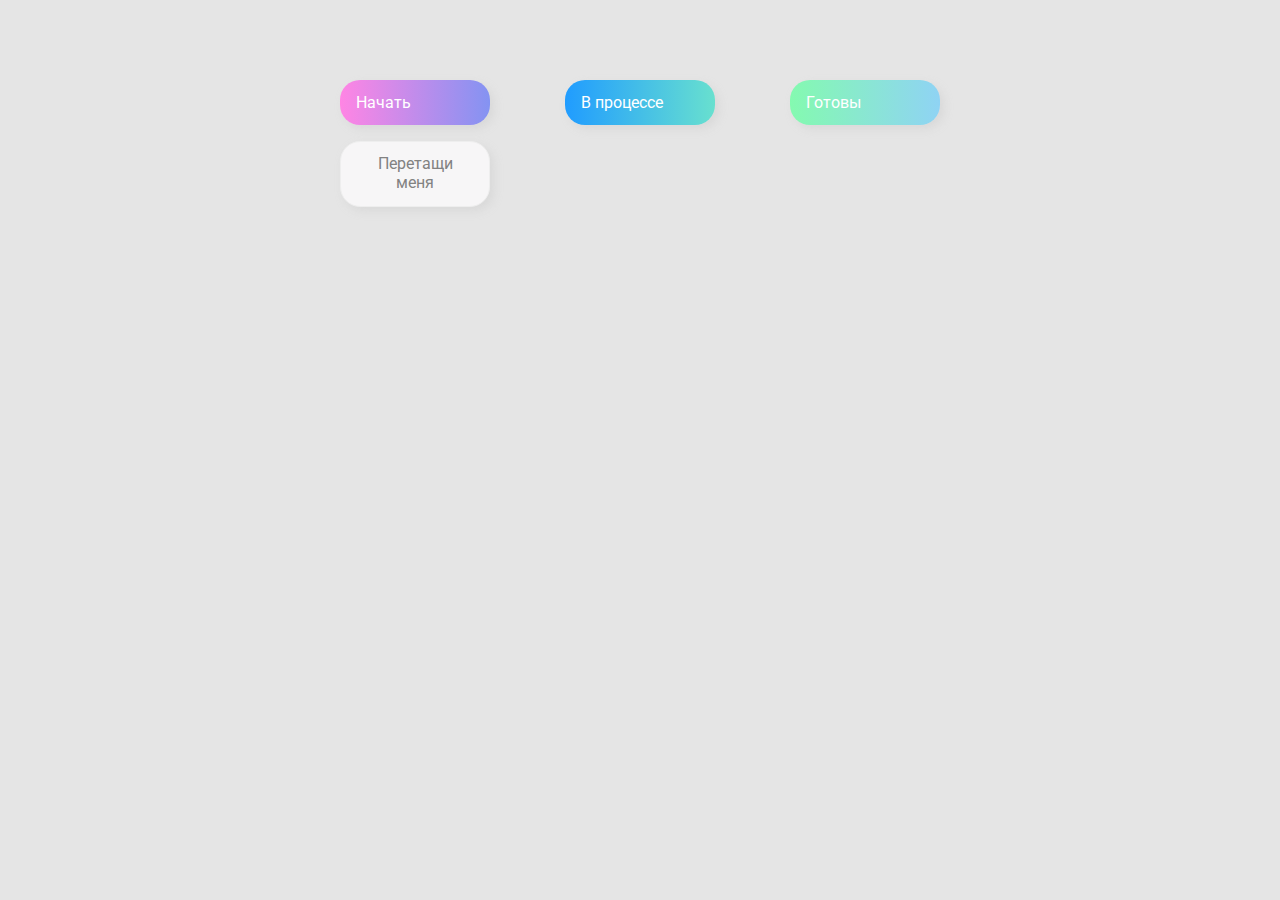
<file: 02dragNdrop/index.html>
<!DOCTYPE html>
<html lang="en">
  <head>
    <meta charset="UTF-8" />
    <meta name="viewport" content="width=device-width, initial-scale=1.0" />
    <link rel="stylesheet" href="styles.css" />
    <title>Drag & Drop | Проект 2</title>
  </head>
  <body>
    <div>
      <div class="row">
          <div class="col-header start">Начать</div>
          <div class="col-header progress">В процессе</div>
          <div class="col-header done">Готовы</div>
      </div>

      <div class="row">
        <div class="placeholder">
          <div class="item" draggable="true">Перетащи меня</div>
        </div>
        <div class="placeholder"></div>
        <div class="placeholder"></div>
      </div>
      
    </div>
    <script src="app.js"></script>
  </body>
</html>
</file>
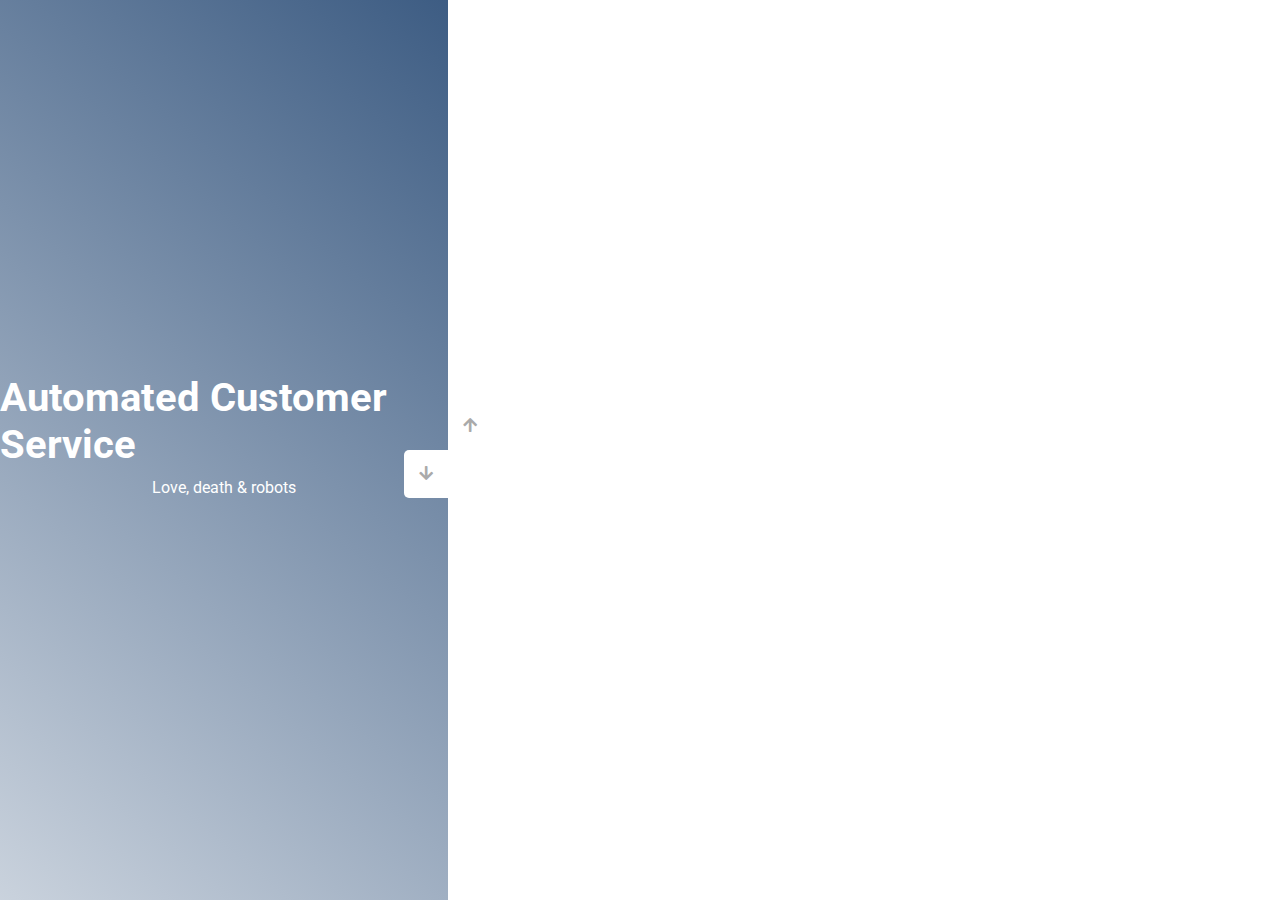
<file: 03slider/index.html>
<!DOCTYPE html>
<html lang="en">
  <head>
    <meta charset="UTF-8" />
    <meta name="viewport" content="width=device-width, initial-scale=1.0" />
    <link
      rel="stylesheet"
      href="https://cdnjs.cloudflare.com/ajax/libs/font-awesome/5.15.1/css/all.min.css"
    />
    <link rel="stylesheet" href="style.css" />
    <title>Слайдер | Проект 3</title>
  </head>
  <body>
    <div class="container">
      <div class="sidebar">
        <div style="background: linear-gradient(229.99deg, #dde7e7 -20%, rgb(0, 0, 0) 145%);">
          <h1>Snow in the desert</h1>
          <p>Love, death & robots</p>
        </div>
        <div style="background: #048524;">
          <h1>Life Hutch</h1>
          <p>Love, death & robots</p>
        </div>
        <div style="background: linear-gradient(70.87deg, #000000 -2%, #e9780e 128%);">
          <h1>Zima Blue</h1>
          <p>Love, death & robots</p>
        </div>
        <div style="background: linear-gradient(220.16deg, #32537c -8%, #ffffff 138%);">
          <h1>Automated Customer Service</h1>
          <p>Love, death & robots</p>
        </div>
      </div>
      <div class="main-slide">
        <div
          style="
            background-image: url('https://images.unsplash.com/photo-1543067361-9bf996edf6ff?ixid=MnwxMjA3fDB8MHxwaG90by1wYWdlfHx8fGVufDB8fHx8&ixlib=rb-1.2.1&auto=format&fit=crop&w=627&q=80');
          "
        ></div>
        <div
          style="
            background-image: url('https://images.unsplash.com/photo-1614375048710-a340504b53fc?ixid=MnwxMjA3fDB8MHxwaG90by1wYWdlfHx8fGVufDB8fHx8&ixlib=rb-1.2.1&auto=format&fit=crop&w=764&q=80');
          "
        ></div>
        <div
          style="
            background-image: url('https://images.unsplash.com/photo-1536147116438-62679a5e01f2?ixid=MnwxMjA3fDB8MHxwaG90by1wYWdlfHx8fGVufDB8fHx8&ixlib=rb-1.2.1&auto=format&fit=crop&w=687&q=80');
          "
        ></div>
        <div
          style="
            background-image: url('https://images.unsplash.com/photo-1504610926078-a1611febcad3?ixid=MnwxMjA3fDB8MHxwaG90by1wYWdlfHx8fGVufDB8fHx8&ixlib=rb-1.2.1&auto=format&fit=crop&w=880&q=80');
          "
        ></div>
      </div>
      <div class="controls">
        <button class="down-button">
          <i class="fas fa-arrow-down"></i>
        </button>
        <button class="up-button">
          <i class="fas fa-arrow-up"></i>
        </button>
      </div>
    </div>
    <script src="app.js"></script>
  </body>
</html>
</file>
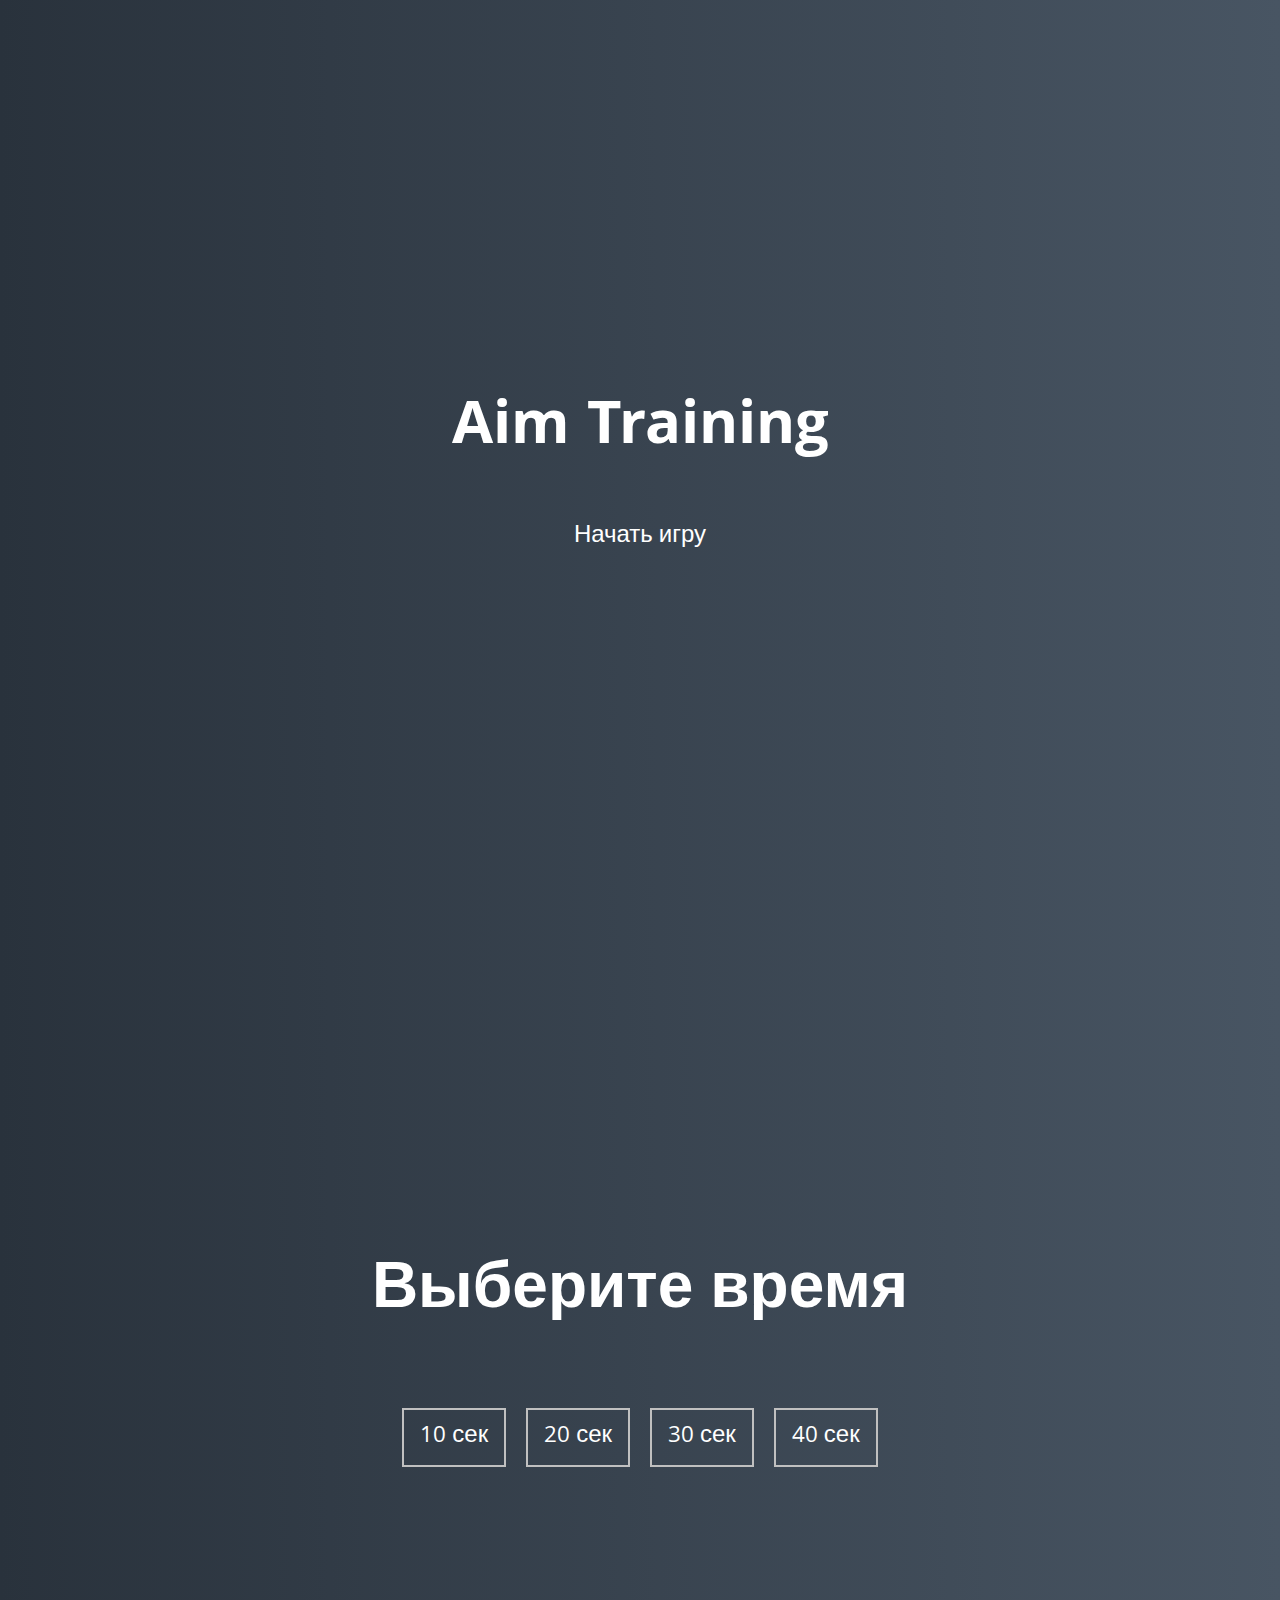
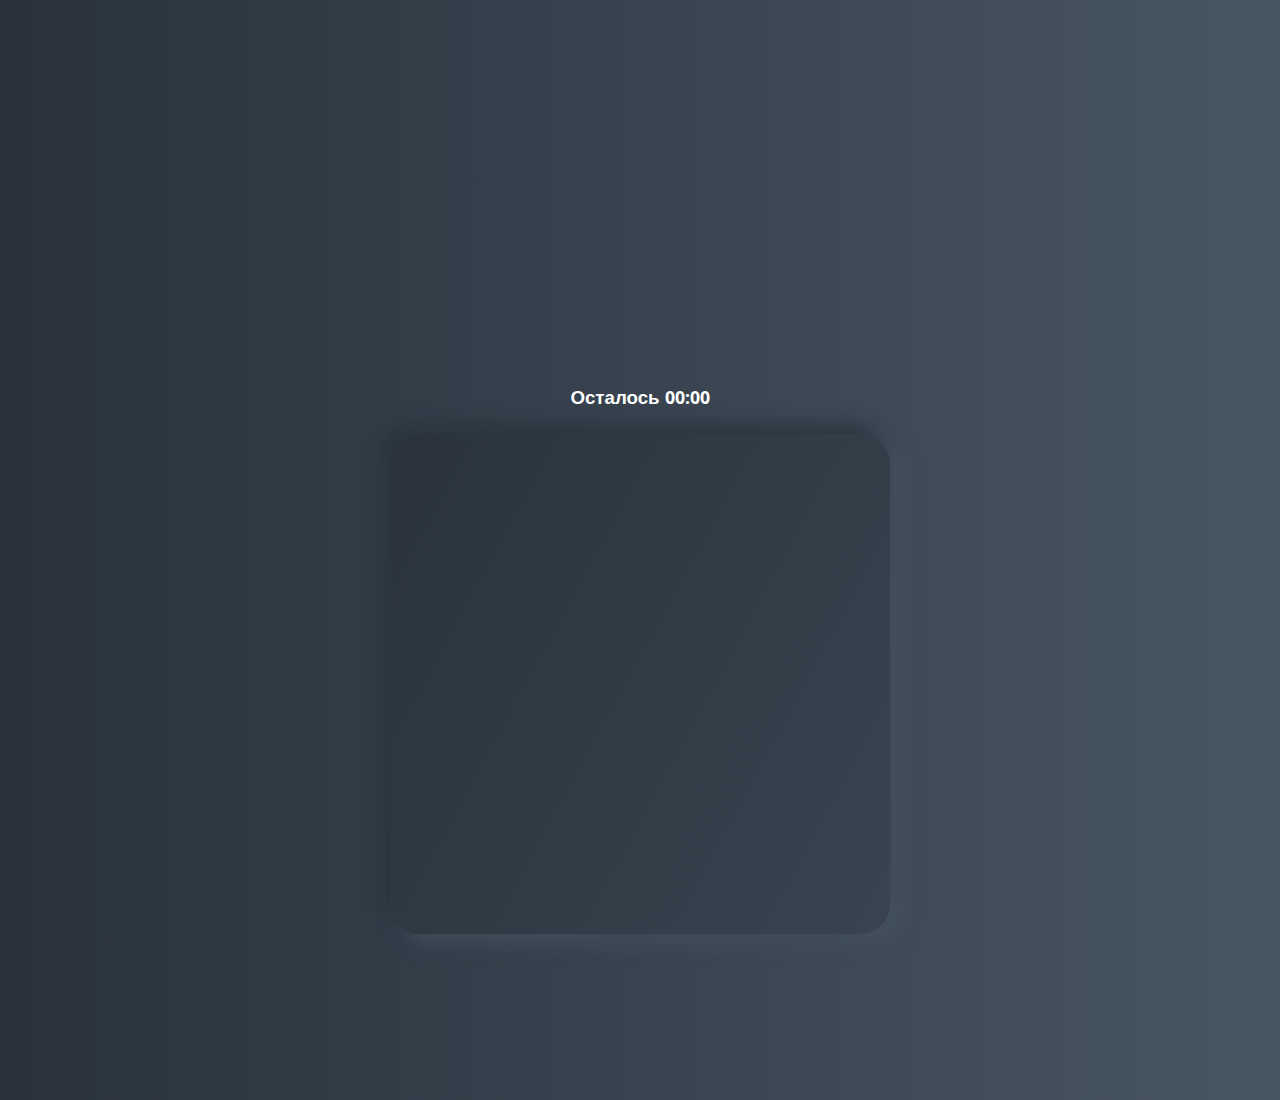
<file: 05AIM/index.html>
<!DOCTYPE html>
<html lang="en">
  <head>
    <meta charset="UTF-8" />
    <meta name="viewport" content="width=device-width, initial-scale=1.0" />
    <link rel="stylesheet" href="styles.css" />
    <title>Aim Training | Проект 5</title>
  </head>
  <body>
    <div class="screen">
      <h1>Aim Training</h1>
      <a href="#" class="start">Начать игру</a>
    </div>

    <div class="screen">
      <h1>Выберите время</h1>
      <ul class="time-list" id="time-list">
        <li>
          <button class="time-btn" data-time="10">
            10 сек
          </button>
        </li>
        <li>
          <button class="time-btn" data-time="20">
            20 сек
          </button>
        </li>
        <li>
          <button class="time-btn" data-time="30">
            30 сек
          </button>
        </li>
        <li>
          <button class="time-btn" data-time="40">
            40 сек
          </button>
        </li>
      </ul>
    </div>

    <div class="screen">
      <h3>Осталось <span id="time">00:00</span></h3>
      <div class="board" id="board"></div>
    </div>
    <script src="app.js"></script>
  </body>
</html>
</file>
<file: 02dragNdrop/styles.css>
@import url('https://fonts.googleapis.com/css?family=Roboto&display=swap');

* {
    box-sizing: border-box;
}

body {
    font-family: 'Roboto', sans-serif;
    background-color: #e5e5e5;
    display: flex;
    padding-top: 5rem;
    justify-content: center;
    overflow: hidden;
    margin: 0;
}

.row {
    display: flex;
    width: 600px;
    justify-content: space-between;
    margin-bottom: 1rem;
}

.col-header {
    width: 150px;
    box-shadow: 4px 4px 9px rgba(198, 198, 198, 0.36);
    border-radius: 20px;
    padding: 0.8rem 1rem;
    color: #fff;
}

.item {
    width: 150px;
    height: 66px;
    border: 1px solid #eee;
    box-shadow: 4px 4px 9px rgba(198, 198, 198, 0.36);
    border-radius: 20px;
    background: #f7f6f7;
    padding: 0.8rem 1rem;
    color: #828282;
    text-align: center;
    cursor: grab;
}

.item:active {
    cursor: grabbing;
}

.placeholder {
    width: 150px;
    height: 66px;
}

.start {
    background: linear-gradient(90deg, #ff85e4 0%, #229efd 179.25%);
}

.progress {
    background: linear-gradient(90deg, #209cff 0%, #68e0cf 100%);
}

.done {
    background: linear-gradient(90deg, #84fab0 0%, #8fd3f4 100%);
}
.hold {
    border: 5px solid rgb(95, 77, 77);
}
.hide {
    display: none;
}
.hovered {
    border-top: 2px solid #8ed7ed;
}
</file>
<file: 03slider/style.css>
@import url('https://fonts.googleapis.com/css?family=Roboto&display=swap');

* {
    box-sizing: border-box;
    margin: 0;
    padding: 0;
}

body {
    font-family: 'Roboto', sans-serif;
    height: 100vh;
}

.container {
    position: relative;
    overflow: hidden;
    width: 100vw;
    height: 100vh;
}

.sidebar {
    height: 100%;
    width: 35%;
    position: absolute;
    top: 0;
    left: 0;
    transition: transform 0.5s ease-in-out;
}

.sidebar > div {
    height: 100%;
    width: 100%;
    display: flex;
    flex-direction: column;
    align-items: center;
    justify-content: center;
    color: #fff;
}

.sidebar h1 {
    font-size: 40px;
    margin-bottom: 10px;
    margin-top: -30px;
}

.main-slide {
    height: 100%;
    position: absolute;
    top: 0;
    left: 35%;
    width: 65%;
    transition: transform 0.5s ease-in-out;
}

.main-slide > div {
    background-repeat: no-repeat;
    background-size: cover;
    background-position: center center;
    height: 100%;
    width: 100%;
}

button {
    background-color: #fff;
    border: none;
    color: #aaa;
    cursor: pointer;
    font-size: 16px;
    padding: 15px;
}

button:hover {
    color: #222;
}

button:focus {
    outline: none;
}

.container .controls button {
    position: absolute;
    left: 35%;
    top: 50%;
    z-index: 100;
}

.container .controls .down-button {
    transform: translateX(-100%);
    border-top-left-radius: 5px;
    border-bottom-left-radius: 5px;
}

.container .controls .up-button {
    transform: translateY(-100%);
    border-top-right-radius: 5px;
    border-bottom-right-radius: 5px;
}
</file>
<file: 05AIM/styles.css>
@import url('https://fonts.googleapis.com/css?family=Khula&display=swap');

* {
  box-sizing: border-box;
}

body {
  color: #fff;
  font-family: 'Khula', sans-serif;
  height: 100vh;
  overflow: hidden;
  margin: 0;
  text-align: center;
}

a {
  color: #fff;
  text-decoration: none;
}

a:hover {
  color: #16D9E3;
}

.start {
  font-size: 1.5rem;
}

h1 {
  line-height: 1.4;
  font-size: 4rem;
}

.screen {
  display: flex;
  flex-direction: column;
  align-items: center;
  justify-content: center;
  height: 100vh;
  width: 100vw;
  transition: margin 0.5s ease-out;
  background: linear-gradient(90deg, #29323C 0%, #485563 100%);
}

.screen.up {
  margin-top: -100vh;
}

.time-list {
  display: flex;
  flex-wrap: wrap;
  justify-content: center;
  list-style: none;
  padding: 0;
}

.time-list li {
  margin: 10px;
}

.time-btn {
  background-color: transparent;
  border: 2px solid #C0C0C0;
  color: #fff;
  cursor: pointer;
  font-family: inherit;
  padding: .5rem 1rem;
  font-size: 1.5rem;
}

.time-btn:hover {
  border: 2px solid #16D9E3;
  color: #16D9E3;
}

.hide {
  opacity: 0;
}

.primary {
  color: #16D9E3;
}

.board {
  display: flex;
  justify-content: center;
  align-items: center;
  position: relative;
  width: 500px;
  height: 500px;
  background: linear-gradient(118.38deg, #29323C -4.6%, #485563 200.44%);
  box-shadow: -8px -8px 20px #2A333D, 10px 7px 20px #475462;
  border-radius: 30px;
  overflow: hidden;
}

.circle {
  background: linear-gradient(90deg, #16D9E3 0%, #30C7EC 47%, #46AEF7 100%);
  position: absolute;
  border-radius: 50%;
  cursor: pointer;
}
</file>
